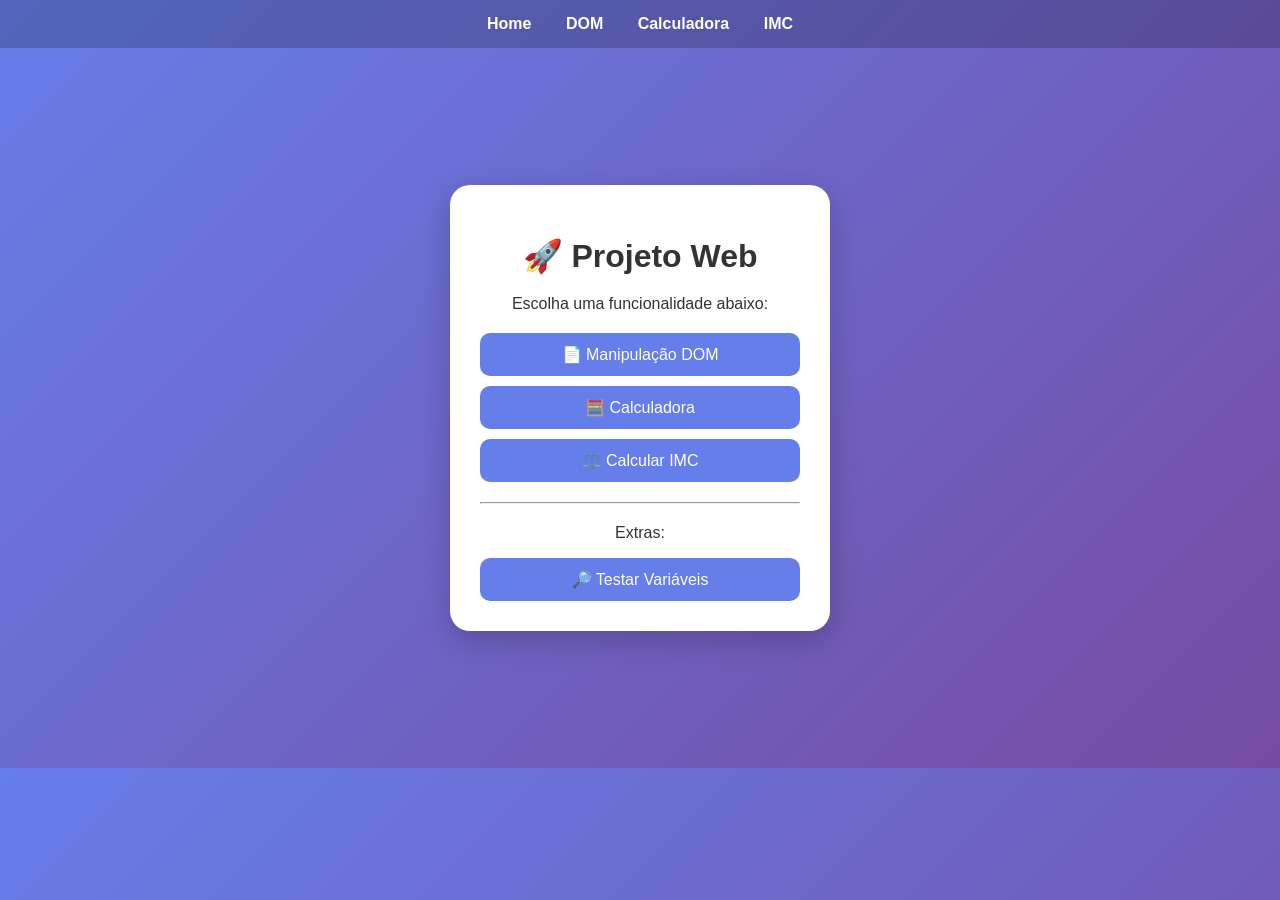
<file: index.html>
<!DOCTYPE html>
<html lang="pt-br">
<head>
    <meta charset="UTF-8">
    <title>Projeto Web</title>
    <link rel="stylesheet" href="css/style.css">
</head>
<body>

<nav>
    <a href="index.html">Home</a>
    <a href="dom.html">DOM</a>
    <a href="calculadora.html">Calculadora</a>
    <a href="imc.html">IMC</a>
</nav>

<div class="container">
    <div class="card">

        <h1>🚀 Projeto Web</h1>
        <p>Escolha uma funcionalidade abaixo:</p>

        <div style="margin-top: 20px; display: flex; flex-direction: column; gap: 10px;">

            <a href="dom.html">
                <button>📄 Manipulação DOM</button>
            </a>

            <a href="calculadora.html">
                <button>🧮 Calculadora</button>
            </a>

            <a href="imc.html">
                <button>⚖️ Calcular IMC</button>
            </a>

        </div>

        <hr style="margin: 20px 0;">

        <p>Extras:</p>

        <button onclick="executarVariaveis()">🔎 Testar Variáveis</button>

    </div>
</div>

<script src="js/variaveis.js"></script>

</body>
</html>
</file>
<file: css/style.css>
body {
    margin: 0;
    font-family: 'Segoe UI', Arial, sans-serif;
    background: linear-gradient(135deg, #667eea, #764ba2);
    color: #333;
}


nav {
    background: rgba(0, 0, 0, 0.2);
    padding: 15px;
    text-align: center;
}

nav a {
    color: white;
    text-decoration: none;
    margin: 0 15px;
    font-weight: bold;
}

nav a:hover {
    opacity: 0.7;
}

.container {
    display: flex;
    justify-content: center;
    align-items: center;
    min-height: 80vh;
}

.card {
    background: white;
    padding: 30px;
    border-radius: 20px;
    width: 320px;
    box-shadow: 0 10px 30px rgba(0,0,0,0.2);
    text-align: center;
}

.card h1 {
    margin-bottom: 20px;
}

input, select {
    width: 100%;
    padding: 12px;
    margin: 10px 0;
    border-radius: 10px;
    border: 1px solid #ccc;
    font-size: 16px;
}

button {
    width: 100%;
    padding: 12px;
    border: none;
    border-radius: 10px;
    background: #667eea;
    color: white;
    font-size: 16px;
    cursor: pointer;
    transition: 0.3s;
}

button:hover {
    background: #5a67d8;
}

.resultado {
    margin-top: 15px;
    font-weight: bold;
}
</file>
